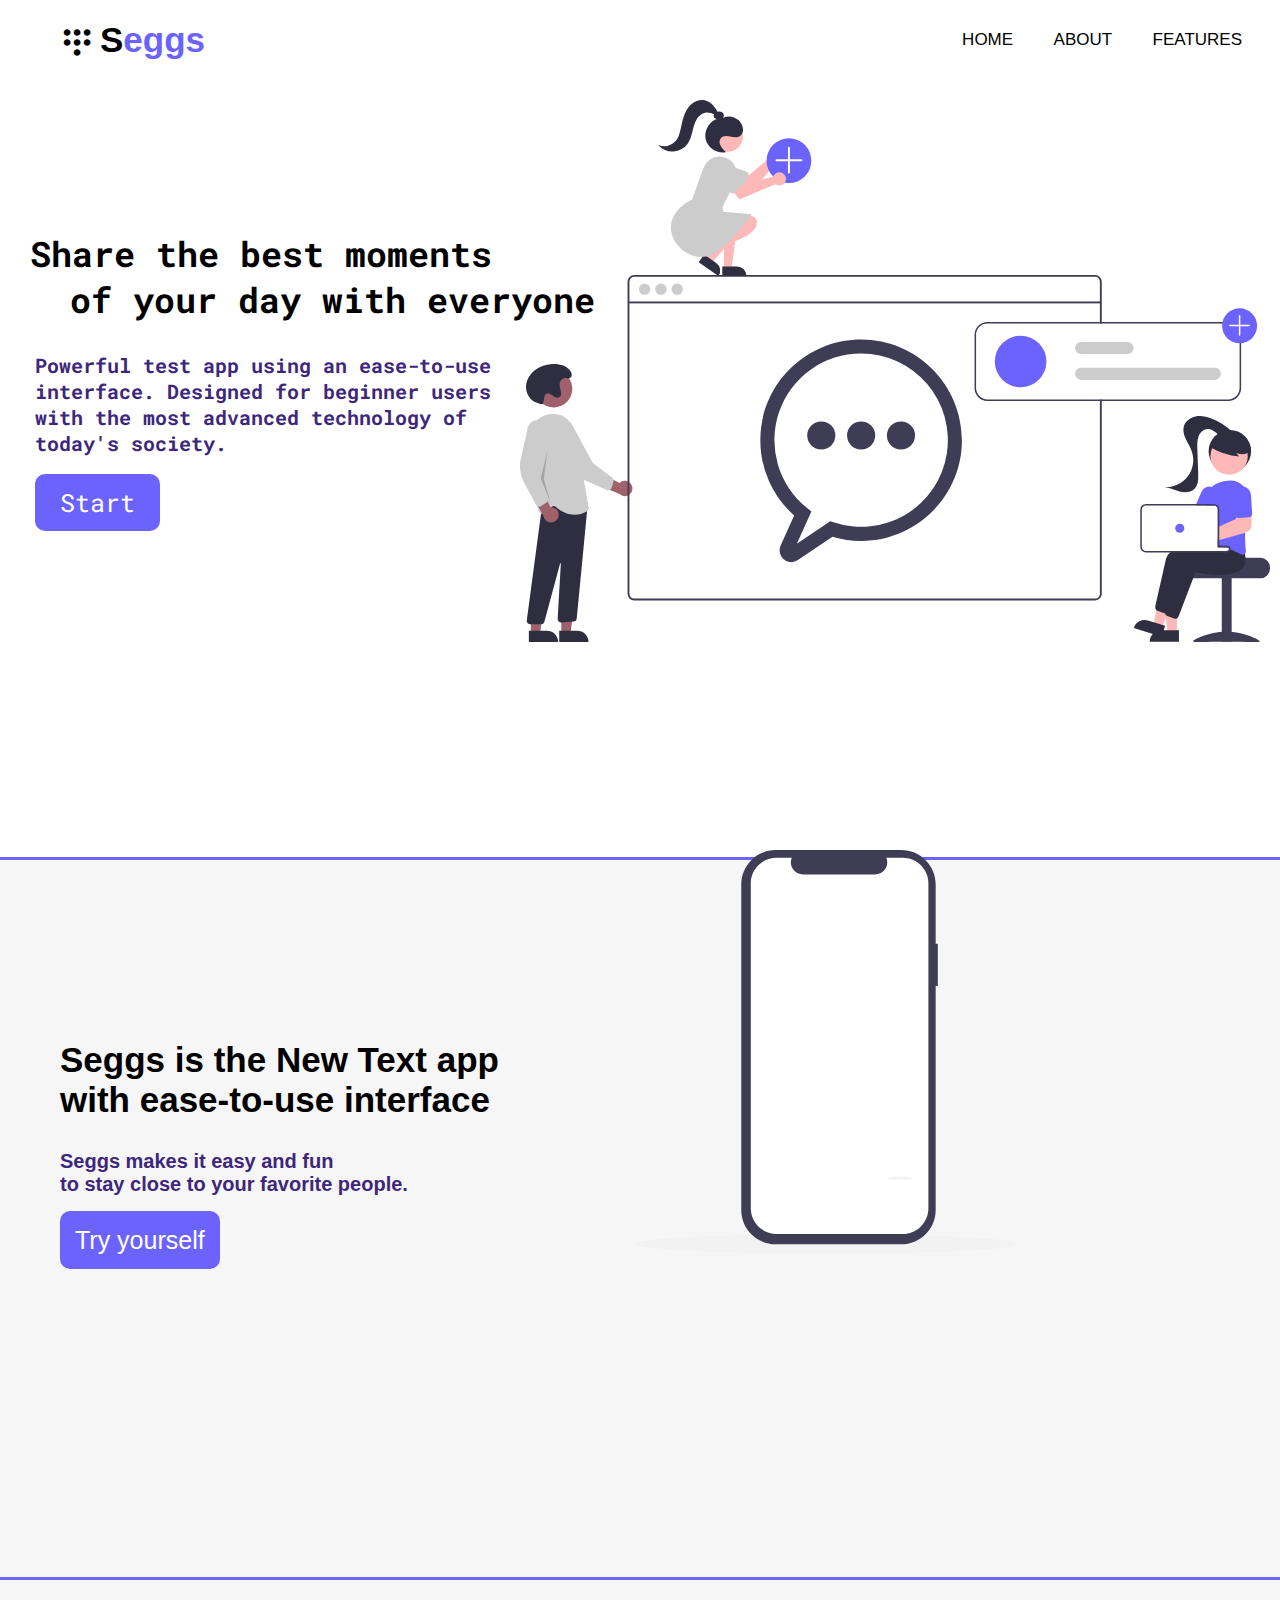
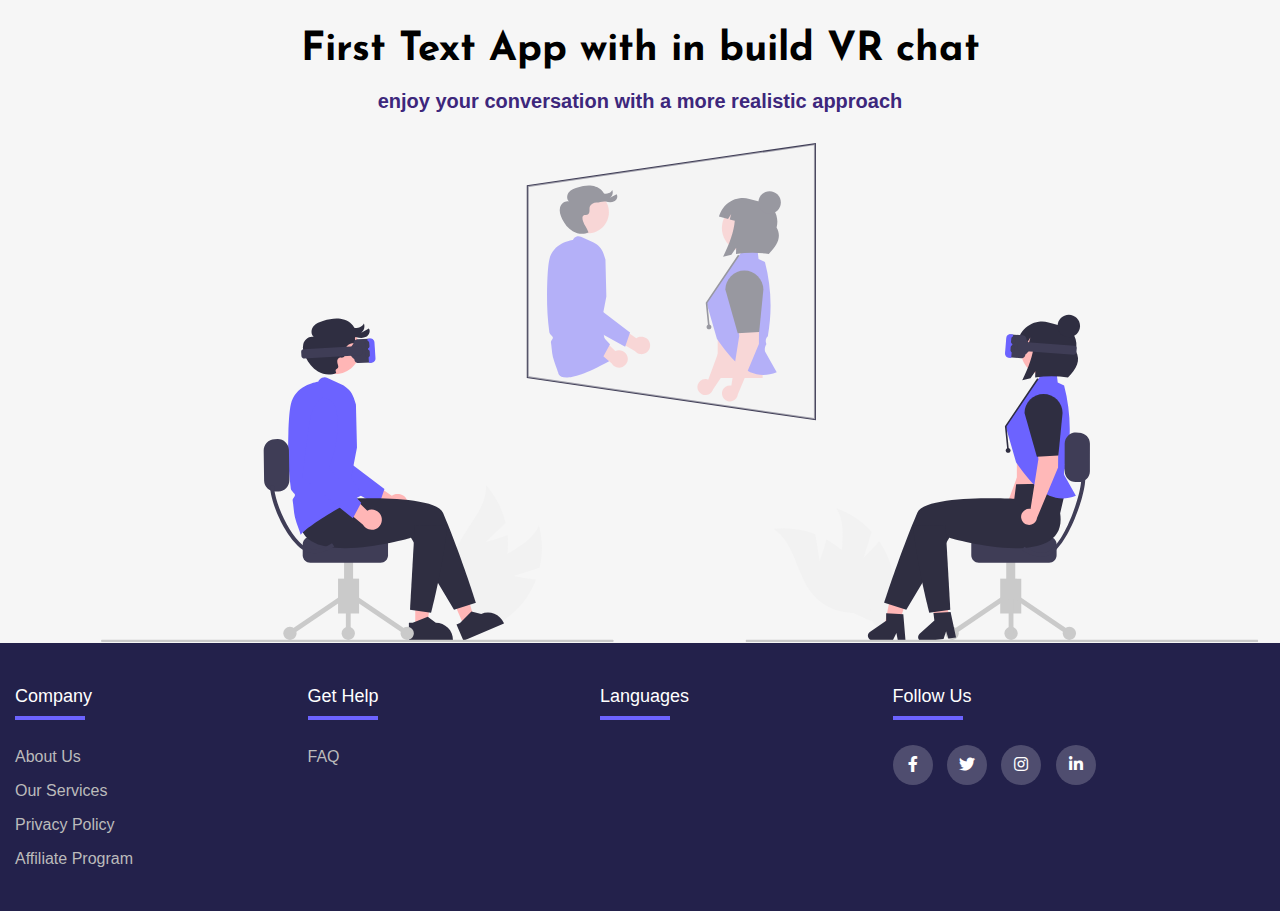
<file: index.html>
<!DOCTYPE html>
<html lang="en">
<head>
    <meta charset="UTF-8">
    <meta http-equiv="X-UA-Compatible" content="IE=edge">

    <!-- Boxicons CSS -->
    <link rel="stylesheet" type="text/css" href="https://cdnjs.cloudflare.com/ajax/libs/font-awesome/5.15.1/css/all.min.css">
    <link href='https://unpkg.com/boxicons@2.0.9/css/boxicons.min.css' rel='stylesheet'>

    <!-- Style sheets CSS -->
    <link rel="stylesheet" href="style.css">
    <link rel="stylesheet" href="responsive.css">
    
    <meta name="viewport" content="width=device-width, initial-scale=1.0">
    <title>Document</title>
</head>
<body>
    <header>
        <nav>
            <i class='bx bx-dialpad-alt'></i>
            <label>S<span>eggs</span></label>
            <ul class="menu-buttons">
                <li><a href="#">Home</a></li>
                <li><a href="#">About</a></li>
                <li><a href="#">Features</a></li>
            </ul>
        </nav>
    </header>

    <section class="HomeSection">
        <div><img src="undraw_group_chat_re_frmo.svg" alt="Home background image"></div>
        <div class="HomeSectionText">
            <h1>Share the best moments <br></h1>
        </div>
       <div class="HomeSectionPaddingText">
           <h1>of your day with everyone</h1>
       </div>
       <div class="HomeSectionTestimonial">
           <h3>Powerful test app using an ease-to-use interface. Designed for beginner users with the most advanced technology of today's society. </h3>
       </div>
       <div class="HomeSectionButton">
            <a href="#Apresentation">Start</a>
       </div>
    </section>

    <section class="AppApresentation1" id="Apresentation">
        <div class="AppApresentation1Text">
            <h1>Seggs is the New Text app <br> with ease-to-use interface</h1>
            <h3>Seggs makes it easy and fun <br> to stay close to your favorite people.</h3>
        </div>
        <div class="AppApresentation1Image">
            <div><svg width="1440" height="1024" viewBox="0 0 1440 1024" fill="none" xmlns="http://www.w3.org/2000/svg">
                <g id="Desktop - 1">
                <path id="Vector" d="M602.644 851.194C797.048 851.194 954.644 843.135 954.644 833.194C954.644 823.253 797.048 815.194 602.644 815.194C408.239 815.194 250.644 823.253 250.644 833.194C250.644 843.135 408.239 851.194 602.644 851.194Z" fill="#F2F2F2"/>
                <path id="Vector_2" d="M808.297 278.947H804.298V169.402C804.298 152.587 797.619 136.46 785.728 124.57C773.838 112.68 757.712 106 740.897 106H508.81C491.995 106 475.868 112.68 463.978 124.57C452.088 136.46 445.408 152.586 445.408 169.402V770.376C445.408 787.191 452.088 803.318 463.978 815.208C475.868 827.098 491.994 833.778 508.81 833.778H740.896C757.711 833.778 773.838 827.098 785.728 815.208C797.618 803.318 804.298 787.192 804.298 770.376V356.923H808.297L808.297 278.947Z" fill="#3F3D56"/>
                <path id="Vector_3" d="M790.9 167.35V767.44C790.9 779.998 785.911 792.041 777.031 800.921C768.151 809.801 756.108 814.79 743.55 814.79H510.35C497.792 814.79 485.749 809.801 476.869 800.921C467.989 792.041 463 779.998 463 767.44V167.35C463 154.792 467.989 142.749 476.869 133.869C485.749 124.989 497.792 120 510.35 120H538.64C537.25 123.416 536.72 127.121 537.098 130.79C537.476 134.458 538.75 137.978 540.807 141.039C542.865 144.099 545.643 146.608 548.897 148.343C552.151 150.078 555.782 150.987 559.47 150.99H692.43C696.118 150.987 699.749 150.078 703.003 148.343C706.257 146.608 709.035 144.099 711.093 141.039C713.15 137.978 714.424 134.458 714.801 130.79C715.179 127.121 714.65 123.416 713.26 120H743.55C756.108 120 768.151 124.989 777.031 133.869C785.911 142.749 790.9 154.792 790.9 167.35V167.35Z" fill="white"/>
                <g id="FirstHead">
                <path id="Vector_4" d="M715.678 428.6C714.127 429.41 712.551 430.177 710.947 430.9C709.487 431.56 708.004 432.18 706.498 432.76C705.947 432.97 705.388 433.18 704.828 433.39C700.4 434.996 695.852 436.25 691.228 437.14C688.937 437.59 686.617 437.944 684.268 438.2C682.328 438.42 680.368 438.577 678.388 438.67C676.977 438.74 675.567 438.77 674.147 438.77C668.524 438.773 662.913 438.247 657.388 437.2C655.947 436.94 654.538 436.63 653.127 436.29C646.307 434.656 639.704 432.219 633.457 429.03C632.897 428.75 632.337 428.45 631.777 428.16C630.947 427.72 630.138 427.26 629.328 426.78C629.717 426.24 630.138 425.71 630.567 425.19C635.247 419.391 641.095 414.644 647.732 411.257C654.369 407.869 661.646 405.919 669.087 405.532C676.528 405.145 683.968 406.331 690.92 409.011C697.873 411.692 704.182 415.808 709.437 421.09C711.261 422.921 712.952 424.879 714.497 426.95C714.907 427.49 715.297 428.04 715.678 428.6Z" fill="#6C63FF"/>
                <path id="Vector_5" d="M676.143 384.673C700.394 384.673 720.053 365.014 720.053 340.764C720.053 316.513 700.394 296.854 676.143 296.854C651.893 296.854 632.233 316.513 632.233 340.764C632.233 365.014 651.893 384.673 676.143 384.673Z" fill="#2F2E41"/>
                <path id="Vector_6" d="M687.822 384.735C703.659 376.078 709.48 356.221 700.822 340.384C692.165 324.546 672.308 318.726 656.471 327.383C640.633 336.041 634.813 355.898 643.47 371.735C652.128 387.572 671.985 393.393 687.822 384.735Z" fill="#A0616A"/>
                <path id="Vector_7" d="M706.486 335.503C699.018 340.65 690.154 343.39 681.084 343.353C684.32 345.597 688.003 347.112 691.88 347.795C679.821 350.382 667.358 350.452 655.27 348.001C652.583 347.57 649.991 346.679 647.606 345.368C646.418 344.705 645.383 343.799 644.568 342.709C643.753 341.619 643.176 340.369 642.876 339.042C642.073 334.453 645.648 330.284 649.364 327.475C655.053 323.239 661.612 320.32 668.568 318.93C675.523 317.541 682.7 317.714 689.58 319.438C694.073 320.6 698.573 322.562 701.491 326.169C704.409 329.777 705.274 335.339 702.493 339.054L706.486 335.503Z" fill="#2F2E41"/>
                <path id="Vector_8" d="M674.147 258.77C654.52 258.767 635.429 265.182 619.785 277.037C604.142 288.891 592.803 305.535 587.497 324.433C582.192 343.33 583.21 363.443 590.397 381.708C597.585 399.973 610.547 415.387 627.308 425.6L627.888 425.94C628.368 426.23 628.848 426.51 629.328 426.78C630.138 427.26 630.947 427.72 631.777 428.16C632.337 428.45 632.897 428.75 633.458 429.03C639.704 432.219 646.307 434.656 653.127 436.29C654.538 436.63 655.947 436.94 657.388 437.2C662.913 438.247 668.524 438.773 674.147 438.77C675.567 438.77 676.978 438.74 678.388 438.67C680.368 438.58 682.328 438.424 684.268 438.2C686.618 437.94 688.938 437.587 691.228 437.14C695.853 436.25 700.4 434.996 704.828 433.39C705.388 433.18 705.947 432.97 706.498 432.76C708.007 432.18 709.491 431.56 710.947 430.9C712.547 430.18 714.124 429.414 715.678 428.6C731.245 420.448 744.112 407.952 752.717 392.63C752.757 392.55 752.808 392.47 752.848 392.39C757.439 384.152 760.696 375.238 762.498 365.98C765.027 352.948 764.644 339.517 761.375 326.65C758.107 313.783 752.034 301.797 743.591 291.552C735.148 281.307 724.544 273.055 712.539 267.388C700.533 261.721 687.423 258.778 674.148 258.77H674.147ZM751.208 391.22C751.127 391.36 751.058 391.5 750.978 391.63C742.544 406.726 729.858 419.009 714.497 426.95C712.967 427.75 711.411 428.5 709.828 429.2C708.518 429.79 707.178 430.35 705.828 430.87C705.257 431.09 704.678 431.31 704.098 431.51C700.272 432.908 696.352 434.03 692.368 434.87C689.412 435.5 686.424 435.97 683.417 436.28C681.567 436.48 679.687 436.62 677.797 436.69C676.587 436.74 675.368 436.77 674.147 436.77C668.705 436.777 663.275 436.271 657.928 435.26C654.675 434.66 651.459 433.872 648.297 432.9C643.481 431.412 638.801 429.515 634.308 427.23C633.788 426.96 633.268 426.69 632.757 426.41C632.027 426.02 631.288 425.62 630.567 425.19C630.027 424.89 629.487 424.57 628.957 424.25C628.647 424.07 628.337 423.88 628.027 423.69C613.332 414.666 601.609 401.525 594.314 385.899C587.019 370.272 584.472 352.848 586.99 335.788C589.507 318.727 596.978 302.781 608.475 289.928C619.973 277.075 634.991 267.88 651.667 263.484C668.343 259.088 685.942 259.685 702.281 265.201C718.621 270.716 732.981 280.908 743.582 294.51C754.182 308.113 760.555 324.529 761.911 341.721C763.266 358.913 759.545 376.124 751.207 391.22H751.208Z" fill="#3F3D56"/>
                <path id="Vector_9" d="M653.907 297.46C653.435 292.492 647.348 289.433 642.589 290.934C637.83 292.435 634.705 297.227 633.76 302.127C633.306 304.191 633.263 306.324 633.635 308.404C634.006 310.484 634.785 312.471 635.926 314.249C638.331 317.712 642.752 319.872 646.876 318.993C651.583 317.99 654.844 313.394 655.777 308.672C656.71 303.951 655.784 299.083 654.858 294.36L653.907 297.46Z" fill="#2F2E41"/>
                <path id="Vector_10" d="M720.889 304.557C720.417 299.589 714.331 296.53 709.571 298.031C704.812 299.532 701.687 304.324 700.743 309.224C700.288 311.288 700.246 313.421 700.617 315.501C700.989 317.581 701.767 319.568 702.908 321.346C705.314 324.809 709.735 326.969 713.858 326.09C718.565 325.087 721.826 320.491 722.759 315.769C723.692 311.048 722.766 306.18 721.841 301.457L720.889 304.557Z" fill="#2F2E41"/>
                </g>
                <g id="ChatBox1">
                <path id="Vector_11" d="M518.584 384.739C517.961 384.738 517.345 384.608 516.776 384.356C516.207 384.103 515.696 383.735 515.277 383.275L465.655 329.141C465.092 328.528 464.408 328.039 463.646 327.704C462.884 327.368 462.061 327.195 461.229 327.194H199.009C195.03 327.189 191.215 325.607 188.401 322.793C185.587 319.979 184.004 316.164 184 312.185V217.622C184.004 213.643 185.587 209.828 188.401 207.014C191.215 204.2 195.03 202.617 199.009 202.613H538.734C542.714 202.617 546.529 204.2 549.343 207.014C552.157 209.828 553.739 213.643 553.744 217.622V312.185C553.739 316.164 552.157 319.979 549.343 322.793C546.529 325.607 542.714 327.189 538.734 327.194H529.103C527.511 327.196 525.985 327.829 524.859 328.955C523.733 330.081 523.1 331.607 523.099 333.199V380.232C523.102 381.14 522.83 382.028 522.317 382.777C521.805 383.527 521.076 384.102 520.228 384.428C519.704 384.633 519.147 384.738 518.584 384.739V384.739Z" fill="white"/>
                <path id="Vector_12" d="M422.72 274.097H214.332C213.411 274.098 212.5 273.918 211.649 273.566C210.798 273.215 210.025 272.699 209.374 272.048C208.722 271.398 208.206 270.625 207.853 269.775C207.5 268.924 207.319 268.013 207.319 267.092C207.319 266.172 207.5 265.26 207.853 264.41C208.206 263.559 208.722 262.787 209.374 262.136C210.025 261.486 210.798 260.97 211.649 260.618C212.5 260.267 213.411 260.087 214.332 260.088H422.72C424.578 260.088 426.36 260.826 427.673 262.139C428.987 263.453 429.725 265.235 429.725 267.092C429.725 268.95 428.987 270.732 427.673 272.045C426.36 273.359 424.578 274.097 422.72 274.097Z" fill="#E6E6E6"/>
                <path id="Vector_13" d="M523.412 303.867H214.332C213.411 303.868 212.5 303.687 211.649 303.336C210.798 302.984 210.025 302.469 209.374 301.818C208.722 301.167 208.206 300.395 207.853 299.544C207.5 298.694 207.319 297.783 207.319 296.862C207.319 295.941 207.5 295.03 207.853 294.18C208.206 293.329 208.722 292.557 209.374 291.906C210.025 291.255 210.798 290.74 211.649 290.388C212.5 290.037 213.411 289.856 214.332 289.857H523.412C525.268 289.86 527.048 290.599 528.36 291.912C529.671 293.225 530.408 295.006 530.408 296.862C530.408 298.718 529.671 300.499 528.36 301.812C527.048 303.125 525.268 303.864 523.412 303.867V303.867Z" fill="#E6E6E6"/>
                <path id="Vector_14" d="M518.584 384.739C517.961 384.738 517.345 384.608 516.776 384.356C516.207 384.103 515.696 383.735 515.277 383.275L465.655 329.141C465.092 328.528 464.408 328.039 463.646 327.704C462.884 327.368 462.061 327.195 461.229 327.194H199.009C195.03 327.189 191.215 325.607 188.401 322.793C185.587 319.979 184.004 316.164 184 312.185V217.622C184.004 213.643 185.587 209.828 188.401 207.014C191.215 204.2 195.03 202.617 199.009 202.613H538.734C542.714 202.617 546.529 204.2 549.343 207.014C552.157 209.828 553.739 213.643 553.744 217.622V312.185C553.739 316.164 552.157 319.979 549.343 322.793C546.529 325.607 542.714 327.189 538.734 327.194H529.103C527.511 327.196 525.985 327.829 524.859 328.955C523.733 330.081 523.1 331.607 523.099 333.199V380.232C523.102 381.14 522.83 382.028 522.317 382.777C521.805 383.527 521.076 384.102 520.228 384.428C519.704 384.633 519.147 384.738 518.584 384.739V384.739ZM199.009 204.613C195.56 204.617 192.253 205.989 189.815 208.428C187.376 210.866 186.004 214.173 186 217.622V312.185C186.004 315.634 187.376 318.94 189.815 321.379C192.254 323.818 195.56 325.19 199.009 325.194H461.229C462.338 325.195 463.436 325.426 464.451 325.873C465.467 326.32 466.379 326.973 467.129 327.79L516.751 381.923C517.092 382.295 517.537 382.555 518.028 382.669C518.519 382.783 519.033 382.747 519.503 382.564C519.973 382.381 520.377 382.061 520.661 381.645C520.946 381.229 521.098 380.736 521.099 380.232V333.199C521.101 331.077 521.945 329.042 523.446 327.541C524.946 326.04 526.981 325.196 529.103 325.194H538.734C542.184 325.19 545.49 323.818 547.929 321.379C550.368 318.94 551.74 315.634 551.744 312.185V217.622C551.74 214.173 550.368 210.866 547.929 208.428C545.49 205.989 542.184 204.617 538.734 204.613H199.009Z" fill="#3F3D56"/>
                <path id="Vector_15" d="M220.816 244.327C228.07 244.327 233.95 238.447 233.95 231.193C233.95 223.94 228.07 218.06 220.816 218.06C213.562 218.06 207.682 223.94 207.682 231.193C207.682 238.447 213.562 244.327 220.816 244.327Z" fill="#6C63FF"/>
                </g>
                <g id="ChatBox2">
                <path id="Vector_16" d="M739.067 705.428C738.219 705.102 737.49 704.527 736.978 703.777C736.465 703.028 736.193 702.14 736.196 701.232V654.199C736.195 652.607 735.561 651.081 734.436 649.955C733.31 648.829 731.784 648.196 730.192 648.194H720.56C716.581 648.189 712.766 646.607 709.952 643.793C707.138 640.979 705.556 637.164 705.551 633.185V538.622C705.556 534.643 707.138 530.828 709.952 528.014C712.766 525.2 716.581 523.617 720.56 523.613H1060.29C1064.26 523.617 1068.08 525.2 1070.89 528.014C1073.71 530.828 1075.29 534.643 1075.29 538.622V633.185C1075.29 637.164 1073.71 640.979 1070.89 643.793C1068.08 646.607 1064.26 648.189 1060.29 648.194H798.066C797.234 648.195 796.411 648.368 795.649 648.704C794.887 649.039 794.203 649.528 793.64 650.141L744.018 704.275C743.599 704.735 743.088 705.103 742.519 705.356C741.95 705.608 741.334 705.738 740.711 705.739C740.148 705.738 739.591 705.633 739.067 705.428V705.428Z" fill="white"/>
                <path id="Vector_17" d="M747.816 564.327C755.07 564.327 760.95 558.447 760.95 551.193C760.95 543.94 755.07 538.06 747.816 538.06C740.562 538.06 734.682 543.94 734.682 551.193C734.682 558.447 740.562 564.327 747.816 564.327Z" fill="#6C63FF"/>
                <path id="Vector_18" d="M949.72 594.097H741.332C740.411 594.098 739.5 593.918 738.649 593.566C737.798 593.215 737.025 592.699 736.373 592.048C735.722 591.398 735.205 590.625 734.853 589.775C734.5 588.924 734.319 588.013 734.319 587.092C734.319 586.172 734.5 585.26 734.853 584.41C735.205 583.559 735.722 582.787 736.373 582.136C737.025 581.486 737.798 580.97 738.649 580.618C739.5 580.267 740.411 580.087 741.332 580.088H949.72C951.576 580.09 953.356 580.829 954.668 582.142C955.98 583.456 956.716 585.236 956.716 587.092C956.716 588.949 955.98 590.729 954.668 592.042C953.356 593.356 951.576 594.095 949.72 594.097V594.097Z" fill="#E6E6E6"/>
                <path id="Vector_19" d="M739.067 705.428C738.219 705.102 737.49 704.527 736.978 703.777C736.465 703.028 736.193 702.14 736.196 701.232V654.199C736.195 652.607 735.561 651.081 734.436 649.955C733.31 648.829 731.784 648.196 730.192 648.194H720.56C716.581 648.189 712.766 646.607 709.952 643.793C707.138 640.979 705.556 637.164 705.551 633.185V538.622C705.556 534.643 707.138 530.828 709.952 528.014C712.766 525.2 716.581 523.617 720.56 523.613H1060.29C1064.26 523.617 1068.08 525.2 1070.89 528.014C1073.71 530.828 1075.29 534.643 1075.29 538.622V633.185C1075.29 637.164 1073.71 640.979 1070.89 643.793C1068.08 646.607 1064.26 648.189 1060.29 648.194H798.066C797.234 648.195 796.411 648.368 795.649 648.704C794.887 649.039 794.203 649.528 793.64 650.141L744.018 704.275C743.599 704.735 743.088 705.103 742.519 705.356C741.95 705.608 741.334 705.738 740.711 705.739C740.148 705.738 739.591 705.633 739.067 705.428V705.428ZM720.56 525.613C717.111 525.617 713.805 526.989 711.366 529.428C708.927 531.866 707.555 535.173 707.551 538.622V633.185C707.555 636.634 708.927 639.94 711.366 642.379C713.805 644.818 717.111 646.19 720.56 646.194H730.192C732.314 646.196 734.349 647.041 735.849 648.541C737.35 650.042 738.194 652.077 738.196 654.199V701.232C738.197 701.736 738.349 702.229 738.633 702.645C738.918 703.061 739.322 703.381 739.792 703.564C740.262 703.747 740.776 703.783 741.267 703.669C741.758 703.555 742.203 703.295 742.544 702.923L792.166 648.79C792.916 647.973 793.828 647.32 794.844 646.873C795.859 646.426 796.957 646.195 798.066 646.194H1060.29C1063.73 646.19 1067.04 644.818 1069.48 642.379C1071.92 639.94 1073.29 636.634 1073.29 633.185V538.622C1073.29 535.173 1071.92 531.866 1069.48 529.428C1067.04 526.989 1063.73 525.617 1060.29 525.613H720.56Z" fill="#3F3D56"/>
                <path id="Vector_20" d="M1050.41 623.867H741.332C740.411 623.868 739.5 623.687 738.649 623.336C737.798 622.984 737.025 622.469 736.373 621.818C735.722 621.167 735.205 620.395 734.853 619.545C734.5 618.694 734.319 617.783 734.319 616.862C734.319 615.941 734.5 615.03 734.853 614.18C735.205 613.329 735.722 612.557 736.373 611.906C737.025 611.255 737.798 610.74 738.649 610.388C739.5 610.037 740.411 609.856 741.332 609.857H1050.41C1052.27 609.857 1054.05 610.595 1055.36 611.909C1056.68 613.223 1057.42 615.004 1057.42 616.862C1057.42 618.72 1056.68 620.501 1055.36 621.815C1054.05 623.129 1052.27 623.867 1050.41 623.867Z" fill="#E6E6E6"/>
                </g>
                <g id="SecondHead">
                <path id="Vector_21" d="M633.178 734.71C619.246 743.631 603.105 748.496 586.564 748.759C570.023 749.022 553.736 744.674 539.527 736.2C542.027 731.548 545.194 727.286 548.928 723.55C554.689 717.762 561.7 713.371 569.423 710.715C577.146 708.059 585.375 707.209 593.478 708.229C601.581 709.25 609.342 712.114 616.165 716.603C622.988 721.091 628.692 727.084 632.837 734.12C632.947 734.31 633.067 734.51 633.178 734.71Z" fill="#6C63FF"/>
                <path id="Vector_22" d="M582.443 686.89C606.854 686.89 626.644 667.1 626.644 642.688C626.644 618.277 606.854 598.487 582.443 598.487C558.031 598.487 538.241 618.277 538.241 642.688C538.241 667.1 558.031 686.89 582.443 686.89Z" fill="#2F2E41"/>
                <path id="Vector_23" d="M615.333 673.866C624.048 657.923 618.188 637.934 602.246 629.219C586.303 620.504 566.314 626.363 557.599 642.306C548.884 658.248 554.744 678.237 570.686 686.952C586.629 695.667 606.618 689.808 615.333 673.866Z" fill="#FFB8B8"/>
                <path id="Vector_24" d="M519.644 394.381C533.177 394.381 544.147 393.163 544.147 391.661C544.147 390.159 533.177 388.941 519.644 388.941C506.11 388.941 495.14 390.159 495.14 391.661C495.14 393.163 506.11 394.381 519.644 394.381Z" fill="#F2F2F2"/>
                <path id="Vector_25" d="M551.898 637.393C559.416 642.574 568.338 645.332 577.469 645.296C574.212 647.554 570.504 649.079 566.601 649.767C578.74 652.371 591.287 652.441 603.454 649.974C606.159 649.54 608.769 648.644 611.169 647.324C612.365 646.656 613.408 645.744 614.228 644.646C615.048 643.549 615.629 642.292 615.931 640.955C616.74 636.336 613.141 632.14 609.4 629.311C603.673 625.047 597.07 622.109 590.069 620.71C583.067 619.311 575.842 619.486 568.916 621.222C564.394 622.391 559.864 624.366 556.926 627.997C553.989 631.629 553.119 637.228 555.917 640.968L551.898 637.393Z" fill="#2F2E41"/>
                <path id="Vector_26" d="M585.147 749.77C563.5 749.764 542.581 741.952 526.227 727.769C509.873 713.586 499.181 693.982 496.112 672.553C493.043 651.124 497.804 629.307 509.52 611.104C521.236 592.901 539.122 579.532 559.898 573.45C580.673 567.368 602.945 568.981 622.628 577.992C642.311 587.003 658.085 602.809 667.057 622.51C676.028 642.211 677.596 664.486 671.473 685.249C665.349 706.013 651.945 723.872 633.718 735.552C619.224 744.846 602.365 749.781 585.147 749.77V749.77ZM585.147 571.77C567.74 571.769 550.724 576.929 536.25 586.599C521.775 596.269 510.494 610.014 503.832 626.096C497.169 642.177 495.426 659.873 498.822 676.946C502.217 694.019 510.599 709.701 522.908 722.01C535.217 734.319 550.899 742.701 567.972 746.096C585.044 749.492 602.741 747.748 618.822 741.086C634.904 734.424 648.649 723.142 658.319 708.668C667.989 694.194 673.149 677.177 673.147 659.77C673.121 636.439 663.841 614.072 647.344 597.574C630.846 581.077 608.478 571.797 585.147 571.77V571.77Z" fill="#3F3D56"/>
                </g>
                <path id="Vector_27" d="M738.644 714.38C752.177 714.38 763.147 713.163 763.147 711.661C763.147 710.159 752.177 708.941 738.644 708.941C725.11 708.941 714.14 710.159 714.14 711.661C714.14 713.163 725.11 714.38 738.644 714.38Z" fill="#F2F2F2"/>
                </g>
                </svg>                           
                </div>
        </div>
        <div class="Apresentation1Button">
            <a href="#Apresentation">Try yourself</a>
        </div>
    </section>

    <section class="AppFeatures">
        <div class="AppFeaturesText">
            <h1>First Text App with in build VR chat</h1>
            <h3>enjoy your conversation with a more realistic approach</h3>
        </div>

        <div class="AppFeaturesImage">
            <div>
                <svg width="1158" height="500" viewBox="0 0 1158 500" fill="none" xmlns="http://www.w3.org/2000/svg">
                    <g id="undraw_vr_chat_re_s80u 1" clip-path="url(#clip0_0_1)">
                    <path id="Vector" d="M412.676 432.946L438.606 424.721C441.837 410.804 441.623 396.31 437.981 382.495C427.564 405.658 397.002 411.333 379.588 429.82C374.201 435.628 370.19 442.573 367.852 450.142C365.514 457.71 364.909 465.708 366.083 473.542L360.627 492.048C373.369 490.959 385.722 487.121 396.837 480.799C407.953 474.476 417.565 465.819 425.012 455.423C429.132 449.55 432.496 443.182 435.025 436.468C423.967 435.361 412.676 432.946 412.676 432.946Z" fill="#F2F2F2"/>
                    <path id="Vector_2" d="M384.969 398.726L404.509 379.8C401.195 365.903 394.538 353.025 385.118 342.285C386.124 367.662 361.3 386.372 353.959 410.685C351.728 418.285 351.235 426.291 352.518 434.108C353.801 441.924 356.827 449.352 361.371 455.841L364.741 474.837C375.66 468.181 385.005 459.236 392.134 448.62C399.263 438.004 404.005 425.968 406.035 413.343C407.103 406.248 407.274 399.048 406.543 391.911C396.152 395.852 384.969 398.726 384.969 398.726Z" fill="#F2F2F2"/>
                    <path id="Vector_3" d="M762.612 414.71L770.597 388.705C760.99 378.131 748.947 370.063 735.513 365.2C748.638 386.943 735.92 415.307 741.22 440.145C742.932 447.88 746.363 455.129 751.258 461.357C756.153 467.585 762.386 472.632 769.497 476.123L781.614 491.137C787.966 480.038 791.837 467.695 792.96 454.957C794.082 442.218 792.43 429.388 788.116 417.35C785.629 410.621 782.305 404.231 778.222 398.332C771.021 406.798 762.612 414.71 762.612 414.71Z" fill="#F2F2F2"/>
                    <path id="Vector_4" d="M718.707 418.032L714.256 391.196C700.942 386.017 686.564 384.166 672.372 385.804C693.816 399.412 695.083 430.471 710.904 450.339C715.885 456.498 722.189 461.456 729.348 464.848C736.507 468.239 744.337 469.976 752.258 469.93L769.799 477.963C770.535 465.197 768.495 452.423 763.818 440.521C759.142 428.619 751.941 417.872 742.712 409.021C737.485 404.107 731.66 399.871 725.374 396.412C722.705 407.2 718.707 418.032 718.707 418.032Z" fill="#F2F2F2"/>
                    <path id="Vector_5" d="M305.732 356.532C305.086 355.211 304.159 354.048 303.016 353.124C301.872 352.2 300.54 351.538 299.113 351.185C297.686 350.831 296.199 350.795 294.757 351.079C293.314 351.363 291.951 351.959 290.764 352.826L261.389 332.478L260.965 351.042L288.925 367.52C290.514 369.417 292.744 370.666 295.193 371.029C297.641 371.393 300.137 370.845 302.209 369.491C304.281 368.136 305.783 366.069 306.433 363.681C307.082 361.292 306.833 358.749 305.732 356.532L305.732 356.532Z" fill="#FFB6B6"/>
                    <path id="Vector_6" d="M277.78 362.625L221.271 331.165L221.256 330.89C221.226 330.364 218.287 278.116 219.441 266.965C220.07 260.221 222.987 253.896 227.707 249.038L227.83 248.925L227.997 248.909C231.408 248.599 234.822 249.461 237.677 251.352C240.532 253.244 242.657 256.051 243.702 259.313C248.664 275.085 249.892 291.794 247.29 308.122L245.799 317.408L283.436 346.013L277.78 362.625Z" fill="#6C63FF"/>
                    <path id="Vector_7" d="M363.145 483.213L374.015 478.544L361.18 434.396L345.137 441.287L363.145 483.213Z" fill="#FFB6B6"/>
                    <path id="Vector_8" d="M355.482 481.5L359.016 479.982L370.404 468.445L380.208 470.879L380.209 470.879C384.389 469.084 389.11 469.023 393.334 470.709C397.558 472.395 400.94 475.69 402.735 479.869L402.955 480.381L362.47 497.77L355.482 481.5Z" fill="#2F2E41"/>
                    <path id="Vector_9" d="M314.246 484.351L326.076 484.35L331.704 438.72H314.244L314.246 484.351Z" fill="#FFB6B6"/>
                    <path id="Vector_10" d="M307.88 479.753L311.726 479.752L326.743 473.646L334.791 479.752H334.792C339.341 479.752 343.703 481.559 346.919 484.775C350.135 487.991 351.942 492.353 351.942 496.901V497.459L307.881 497.46L307.88 479.753Z" fill="#2F2E41"/>
                    <path id="Vector_11" d="M258.09 435.636H237.043V470.515H258.09V435.636Z" fill="#CACACA"/>
                    <path id="Vector_12" d="M257.036 454.092L254.334 458.073L304.848 492.35L307.549 488.369L257.036 454.092Z" fill="#CACACA"/>
                    <path id="Vector_13" d="M238.098 454.092L187.585 488.369L190.286 492.35L240.799 458.073L238.098 454.092Z" fill="#CACACA"/>
                    <path id="Vector_14" d="M306.198 496.974C309.851 496.974 312.813 494.012 312.813 490.359C312.813 486.706 309.851 483.744 306.198 483.744C302.545 483.744 299.583 486.706 299.583 490.359C299.583 494.012 302.545 496.974 306.198 496.974Z" fill="#CACACA"/>
                    <path id="Vector_15" d="M247.266 496.974C250.919 496.974 253.881 494.012 253.881 490.359C253.881 486.706 250.919 483.744 247.266 483.744C243.613 483.744 240.651 486.706 240.651 490.359C240.651 494.012 243.613 496.974 247.266 496.974Z" fill="#CACACA"/>
                    <path id="Vector_16" d="M188.935 496.974C192.589 496.974 195.55 494.012 195.55 490.359C195.55 486.706 192.589 483.744 188.935 483.744C185.282 483.744 182.321 486.706 182.321 490.359C182.321 494.012 185.282 496.974 188.935 496.974Z" fill="#CACACA"/>
                    <path id="Vector_17" d="M249.671 456.082H244.861V490.359H249.671V456.082Z" fill="#CACACA"/>
                    <path id="Vector_18" d="M252.077 404.968H243.057V451.272H252.077V404.968Z" fill="#CACACA"/>
                    <path id="Vector_19" d="M201.709 412.184V401.36C201.711 399.367 202.504 397.456 203.913 396.047C205.322 394.638 207.233 393.845 209.226 393.843H279.516C281.509 393.845 283.419 394.638 284.829 396.047C286.238 397.456 287.03 399.367 287.033 401.36V412.184C287.03 414.177 286.238 416.088 284.829 417.497C283.419 418.906 281.509 419.699 279.516 419.701H209.226C207.233 419.699 205.322 418.906 203.913 417.497C202.504 416.088 201.711 414.177 201.709 412.184Z" fill="#3F3D56"/>
                    <path id="Vector_20" d="M511.478 499.034H1.18446C0.869872 499.032 0.568788 498.906 0.346981 498.683C0.125174 498.459 0.000671387 498.158 0.000671387 497.843C0.000671387 497.529 0.125174 497.227 0.346981 497.004C0.568788 496.78 0.869872 496.654 1.18446 496.652H511.478C511.793 496.654 512.095 496.78 512.317 497.003C512.54 497.226 512.664 497.528 512.664 497.843C512.664 498.158 512.54 498.46 512.317 498.683C512.095 498.906 511.793 499.032 511.478 499.034V499.034Z" fill="#CACACA"/>
                    <path id="Vector_21" d="M192.154 340.285L243.154 341.285L245.005 355.812C245.005 355.812 334.154 351.285 342.005 369.812C359.683 411.53 375.005 459.812 375.005 459.812L353.005 466.812L310.005 394.812C310.005 394.812 190.154 430.285 199.154 370.285L192.154 340.285Z" fill="#2F2E41"/>
                    <path id="Vector_22" d="M346.429 382.69C341.196 427.697 330.005 469.812 330.005 469.812L309.005 466.812L313.788 381.939" fill="#2F2E41"/>
                    <path id="Vector_23" d="M234.417 231.025C247.952 231.025 258.924 220.053 258.924 206.518C258.924 192.983 247.952 182.011 234.417 182.011C220.882 182.011 209.91 192.983 209.91 206.518C209.91 220.053 220.882 231.025 234.417 231.025Z" fill="#FFB6B6"/>
                    <path id="Vector_24" d="M235.228 229.961C229.498 232.711 222.445 231.779 216.975 228.545C211.504 225.31 207.479 220.035 204.665 214.337C202.605 210.163 201.108 205.384 202.301 200.885C203.494 196.386 208.254 192.617 212.714 193.949C209.659 191.489 210.015 186.416 212.484 183.367C214.952 180.319 218.847 178.853 222.611 177.749C228.074 176.145 233.813 175.014 239.447 175.834C245.08 176.654 250.626 179.704 253.277 184.742C255.117 185.216 257.062 185.066 258.808 184.316C260.554 183.567 262.002 182.259 262.925 180.598C263.539 182.195 263.61 183.949 263.127 185.59C262.643 187.231 261.632 188.666 260.251 189.675L267.88 185.536C269.825 188.232 268.058 192.343 265.105 193.87C262.153 195.398 258.583 194.99 255.361 194.174C252.138 193.358 255.94 200.164 252.617 200.229C249.293 200.295 245.698 202.034 244.746 205.22C244.248 206.888 244.538 208.679 244.391 210.414C244.244 212.149 243.413 214.074 241.731 214.526C240.669 214.812 239.507 214.433 238.453 214.75C237.818 215.003 237.269 215.435 236.876 215.994C236.482 216.554 236.26 217.216 236.236 217.899C236.213 219.267 236.462 220.625 236.968 221.895C238.631 227.022 233.294 224.148 234.957 229.275" fill="#2F2E41"/>
                    <path id="Vector_25" d="M199.954 391.902L199.94 391.9L199.746 391.867L199.69 391.679C198.985 389.309 198.089 386.883 197.222 384.537C195.945 381.288 194.866 377.964 193.993 374.584C193.305 371.353 192.829 368.08 192.566 364.787C192.324 362.396 192.074 359.924 191.649 357.49C191.46 356.409 192.175 355.386 192.868 354.396C193.509 353.479 194.116 352.612 193.988 351.792C193.858 350.953 192.928 350.032 192.029 349.142C191.043 348.166 190.024 347.156 189.88 346.094C187.915 331.597 187.001 316.978 187.144 302.35C187.347 282.111 188.262 268.315 189.862 261.346C194.167 242.608 214.054 239.189 217.166 238.766C217.498 237.883 218.008 237.078 218.664 236.4C219.32 235.723 220.109 235.188 220.981 234.828C221.853 234.468 222.789 234.292 223.733 234.31C224.676 234.328 225.605 234.54 226.463 234.933L240.592 241.401C243.459 242.718 246.023 244.61 248.127 246.96C250.231 249.309 251.83 252.067 252.823 255.061L254.922 261.46L255.973 304.417L250.147 334.667L261.531 351.743C200.856 385.055 200.149 391.902 199.954 391.902Z" fill="#6C63FF"/>
                    <path id="Vector_26" d="M905.117 359.634C905.589 359.73 906.052 359.868 906.499 360.046L923.96 312.674L925.591 264.047C925.694 260.988 926.953 258.082 929.114 255.914C931.275 253.747 934.177 252.48 937.236 252.368C940.295 252.257 943.282 253.309 945.595 255.314C947.908 257.318 949.375 260.125 949.7 263.168C950.754 273.03 950.263 282.997 948.245 292.708L941.583 324.766L911.17 369.983C910.691 371.452 909.797 372.75 908.597 373.723C907.397 374.696 905.941 375.301 904.405 375.465C902.869 375.63 901.318 375.347 899.939 374.651C898.559 373.955 897.411 372.875 896.631 371.542C895.851 370.208 895.473 368.678 895.542 367.134C895.612 365.591 896.126 364.101 897.022 362.843C897.919 361.585 899.16 360.612 900.596 360.043C902.032 359.474 903.602 359.331 905.117 359.633L905.117 359.634Z" fill="#FFB8B8"/>
                    <path id="Vector_27" d="M944.19 313.095L922.93 309.951L919.318 264.775C920.303 259.828 923.212 255.475 927.406 252.674C929.482 251.287 931.812 250.322 934.261 249.835C936.711 249.348 939.232 249.349 941.681 249.836C944.13 250.324 946.46 251.289 948.536 252.676C950.612 254.064 952.395 255.847 953.782 257.924C955.169 260 956.134 262.33 956.621 264.779C957.107 267.228 957.107 269.75 956.62 272.199L944.19 313.095Z" fill="#2F2E41"/>
                    <path id="Vector_28" d="M915.861 358.554H960.764V313.65H915.861V358.554Z" fill="#FFB8B8"/>
                    <path id="Vector_29" d="M809.373 445.894L792.224 440.124L782.674 486.804L794.294 490.713L809.373 445.894Z" fill="#FFB6B6"/>
                    <path id="Vector_30" d="M839.786 437.013L822.178 441.177L838.737 485.853L850.668 483.031L839.786 437.013Z" fill="#FFB6B6"/>
                    <path id="Vector_31" d="M920.264 435.636H899.217V470.515H920.264V435.636Z" fill="#CACACA"/>
                    <path id="Vector_32" d="M900.272 454.092L849.758 488.369L852.46 492.35L902.973 458.073L900.272 454.092Z" fill="#CACACA"/>
                    <path id="Vector_33" d="M919.209 454.092L916.508 458.073L967.021 492.35L969.723 488.369L919.209 454.092Z" fill="#CACACA"/>
                    <path id="Vector_34" d="M851.109 496.974C854.762 496.974 857.724 494.012 857.724 490.359C857.724 486.706 854.762 483.744 851.109 483.744C847.456 483.744 844.494 486.706 844.494 490.359C844.494 494.012 847.456 496.974 851.109 496.974Z" fill="#CACACA"/>
                    <path id="Vector_35" d="M910.041 496.974C913.694 496.974 916.656 494.012 916.656 490.359C916.656 486.706 913.694 483.744 910.041 483.744C906.388 483.744 903.426 486.706 903.426 490.359C903.426 494.012 906.388 496.974 910.041 496.974Z" fill="#CACACA"/>
                    <path id="Vector_36" d="M968.372 496.974C972.025 496.974 974.987 494.012 974.987 490.359C974.987 486.706 972.025 483.744 968.372 483.744C964.719 483.744 961.757 486.706 961.757 490.359C961.757 494.012 964.719 496.974 968.372 496.974Z" fill="#CACACA"/>
                    <path id="Vector_37" d="M912.447 456.082H907.636V490.359H912.447V456.082Z" fill="#CACACA"/>
                    <path id="Vector_38" d="M914.251 404.968H905.23V451.272H914.251V404.968Z" fill="#CACACA"/>
                    <path id="Vector_39" d="M948.082 419.701H877.791C875.798 419.699 873.888 418.906 872.479 417.497C871.069 416.087 870.277 414.177 870.274 412.184V401.36C870.277 399.367 871.069 397.456 872.479 396.047C873.888 394.638 875.798 393.845 877.791 393.843H948.082C950.075 393.845 951.985 394.638 953.394 396.047C954.804 397.456 955.596 399.367 955.598 401.36V412.184C955.596 414.177 954.804 416.087 953.394 417.497C951.985 418.906 950.075 419.699 948.082 419.701V419.701Z" fill="#3F3D56"/>
                    <path id="Vector_40" d="M959.154 370.285C968.154 430.285 848.303 394.812 848.303 394.812L805.303 466.812L783.303 459.812C783.303 459.812 798.624 411.53 816.303 369.812C824.154 351.285 913.303 355.812 913.303 355.812L915.154 341.285L966.154 340.285L959.154 370.285Z" fill="#2F2E41"/>
                    <path id="Vector_41" d="M844.52 381.939L849.303 466.812L828.303 469.812C828.303 469.812 817.111 427.697 811.879 382.69" fill="#2F2E41"/>
                    <path id="Vector_42" d="M933.502 240.683L942.54 229.065L955.432 228.506L956.719 239.432L963.107 242.378C969.486 266.612 970.471 291.949 965.993 316.605C965.137 317.411 964.512 318.431 964.181 319.559C963.851 320.688 963.827 321.884 964.113 323.025L964.527 324.676L964.489 324.736C963.13 326.881 962.669 329.475 963.205 331.957L974.884 352.709C950.083 362.817 931.902 343.967 915.059 319.263L904.635 283.18L933.502 240.683Z" fill="#6C63FF"/>
                    <path id="Vector_43" d="M906.33 307.484L903.896 283.141L936.211 235.304L937.54 236.201L905.549 283.558L907.926 307.325L906.33 307.484Z" fill="#2F2E41"/>
                    <path id="Vector_44" d="M907.128 309.81C908.457 309.81 909.534 308.733 909.534 307.405C909.534 306.076 908.457 304.999 907.128 304.999C905.799 304.999 904.722 306.076 904.722 307.405C904.722 308.733 905.799 309.81 907.128 309.81Z" fill="#2F2E41"/>
                    <path id="Vector_45" d="M943.894 232.273C957.059 232.273 967.732 221.6 967.732 208.435C967.732 195.27 957.059 184.597 943.894 184.597C930.729 184.597 920.056 195.27 920.056 208.435C920.056 221.6 930.729 232.273 943.894 232.273Z" fill="#FFB8B8"/>
                    <path id="Vector_46" d="M947.491 179.423L950.383 180.193L951.366 180.455L962.372 183.384C972.127 185.981 977.668 196.983 974.746 207.958C980.14 217.308 975.466 225.98 966.972 234.394C956.082 232.9 945.038 232.913 934.152 234.434L934.342 228.133L929.523 235.215C926.772 235.747 924.013 236.395 921.244 237.159C927.536 224.768 932.175 211.97 932.965 201.279L927.925 199.938L929.393 194.422L926.214 199.482L917.077 197.05C917.917 193.896 919.369 190.938 921.352 188.345C923.335 185.752 925.809 183.575 928.633 181.938C931.458 180.301 934.577 179.236 937.812 178.805C941.048 178.374 944.337 178.584 947.491 179.423V179.423Z" fill="#2F2E41"/>
                    <path id="Vector_47" d="M967.807 194.157C974.007 194.157 979.033 189.131 979.033 182.931C979.033 176.731 974.007 171.705 967.807 171.705C961.607 171.705 956.581 176.731 956.581 182.931C956.581 189.131 961.607 194.157 967.807 194.157Z" fill="#2F2E41"/>
                    <path id="Vector_48" d="M928.113 365.854C928.594 365.856 929.075 365.901 929.548 365.989L937.426 316.119L929.534 268.11C929.037 265.09 929.704 261.994 931.401 259.446C933.097 256.899 935.696 255.089 938.674 254.383C941.652 253.676 944.787 254.125 947.447 255.64C950.107 257.154 952.094 259.62 953.007 262.542V262.542C955.965 272.009 957.429 281.879 957.346 291.797L957.071 324.539L936.07 374.823C935.886 376.357 935.263 377.805 934.276 378.993C933.288 380.182 931.979 381.059 930.504 381.52C929.03 381.982 927.454 382.007 925.965 381.594C924.477 381.18 923.139 380.346 922.114 379.19C921.089 378.034 920.419 376.607 920.186 375.08C919.953 373.553 920.166 371.991 920.8 370.582C921.434 369.173 922.461 367.977 923.758 367.138C925.056 366.3 926.568 365.854 928.113 365.854V365.854Z" fill="#FFB8B8"/>
                    <path id="Vector_49" d="M957.349 312.584L935.884 313.65L923.523 270.048C923.523 265.005 925.527 260.168 929.093 256.601C932.659 253.035 937.496 251.031 942.54 251.031C947.583 251.031 952.42 253.035 955.986 256.601C959.553 260.168 961.556 265.005 961.556 270.048L957.349 312.584Z" fill="#2F2E41"/>
                    <path id="Vector_50" d="M804.484 497.285H796.778L795.403 490.01L791.881 497.285H771.444C770.465 497.285 769.511 496.972 768.721 496.391C767.932 495.811 767.35 494.993 767.058 494.058C766.766 493.123 766.782 492.119 767.101 491.193C767.42 490.267 768.028 489.467 768.834 488.91L785.154 477.639V470.285L802.319 471.309L804.484 497.285Z" fill="#2F2E41"/>
                    <path id="Vector_51" d="M855.053 494.4L847.411 495.384L845.118 488.344L842.553 496.009L822.283 498.617C821.312 498.742 820.326 498.554 819.469 498.079C818.612 497.604 817.93 496.867 817.521 495.977C817.113 495.086 817 494.089 817.198 493.129C817.397 492.17 817.897 491.3 818.626 490.645L833.373 477.383L832.435 470.088L849.591 468.914L855.053 494.4Z" fill="#2F2E41"/>
                    <path id="Vector_52" d="M644.642 497.847C644.641 497.691 644.672 497.536 644.731 497.391C644.79 497.246 644.878 497.115 644.988 497.004C645.098 496.893 645.229 496.805 645.373 496.745C645.518 496.684 645.672 496.653 645.829 496.652H1156.12C1156.44 496.654 1156.74 496.78 1156.96 497.004C1157.18 497.227 1157.31 497.529 1157.31 497.843C1157.31 498.158 1157.18 498.459 1156.96 498.683C1156.74 498.906 1156.44 499.032 1156.12 499.034H645.829C645.514 499.033 645.213 498.907 644.991 498.685C644.768 498.463 644.643 498.161 644.642 497.847V497.847Z" fill="#CACACA"/>
                    <path id="Vector_53" d="M920.264 215.157L908.357 214.265C907.34 214.187 906.397 213.71 905.732 212.938C905.067 212.165 904.736 211.161 904.811 210.145L905.947 194.975C906.025 193.958 906.502 193.014 907.274 192.349C908.047 191.684 909.052 191.353 910.068 191.428L921.976 192.321H921.976C922.993 192.397 923.937 192.874 924.602 193.647C925.267 194.419 925.598 195.424 925.522 196.441C927.3 200.77 933.966 203.453 924.385 211.611C924.347 212.114 924.211 212.606 923.984 213.056C923.756 213.507 923.442 213.909 923.059 214.238C922.677 214.567 922.233 214.818 921.753 214.976C921.274 215.133 920.768 215.195 920.264 215.157V215.157Z" fill="#3F3D56"/>
                    <path id="Vector_54" d="M909.467 191.249L912.159 191.516L910.205 214.911L907.512 214.644C907.004 214.593 906.511 214.442 906.062 214.198C905.613 213.955 905.217 213.624 904.897 213.226C904.236 212.416 903.916 211.38 904.006 210.338L905.304 194.796C905.366 193.968 905.693 193.182 906.236 192.554C906.78 191.926 907.512 191.49 908.323 191.311C908.699 191.231 909.085 191.211 909.467 191.249Z" fill="#6C63FF"/>
                    <path id="Vector_55" d="M972.735 211.708L918.97 207.679C918.313 207.629 917.703 207.32 917.273 206.821C916.843 206.321 916.629 205.671 916.678 205.014L916.978 201.001L916.978 201C917.003 200.674 917.091 200.357 917.238 200.065C917.385 199.774 917.589 199.514 917.836 199.302C918.083 199.089 918.37 198.927 918.68 198.825C918.99 198.723 919.318 198.683 919.643 198.707L973.408 202.736H973.408C974.065 202.786 974.676 203.094 975.106 203.594C975.536 204.093 975.75 204.743 975.701 205.401L975.4 209.415C975.376 209.74 975.287 210.058 975.14 210.349C974.993 210.641 974.79 210.9 974.543 211.113C974.295 211.326 974.008 211.488 973.698 211.59C973.388 211.692 973.061 211.732 972.735 211.708V211.708Z" fill="#3F3D56"/>
                    <path id="Vector_56" d="M911.843 200.926L911.842 200.926C911.303 200.872 910.807 200.606 910.463 200.186C910.12 199.767 909.956 199.228 910.009 198.689L910.332 195.434L910.335 195.408C910.392 194.869 910.66 194.374 911.082 194.033C911.504 193.692 912.043 193.532 912.583 193.589C913.122 193.646 913.617 193.915 913.958 194.336C914.299 194.758 914.458 195.298 914.402 195.837L914.079 199.092C914.052 199.359 913.974 199.619 913.847 199.856C913.72 200.093 913.548 200.302 913.341 200.472C913.133 200.643 912.894 200.77 912.637 200.848C912.38 200.926 912.11 200.952 911.843 200.926L911.843 200.926Z" fill="#3F3D56"/>
                    <path id="Vector_57" d="M911.447 209.458H911.446C910.905 209.43 910.397 209.188 910.034 208.785C909.671 208.382 909.482 207.852 909.511 207.31L909.681 204.043C909.71 203.502 909.952 202.995 910.355 202.632C910.758 202.27 911.288 202.082 911.829 202.11C912.37 202.139 912.878 202.38 913.241 202.783C913.604 203.185 913.792 203.715 913.765 204.256L913.595 207.523C913.581 207.791 913.515 208.054 913.399 208.297C913.284 208.539 913.122 208.757 912.922 208.937C912.723 209.116 912.49 209.255 912.237 209.345C911.983 209.434 911.715 209.473 911.447 209.458V209.458Z" fill="#3F3D56"/>
                    <path id="Vector_58" d="M977.683 339.1L974.615 339.065C971.674 339.028 968.867 337.826 966.811 335.723C964.755 333.62 963.617 330.787 963.648 327.846L963.673 300.588C963.709 297.646 964.911 294.84 967.015 292.784C969.118 290.728 971.951 289.59 974.892 289.62L977.96 289.655C980.901 289.692 983.708 290.894 985.764 292.997C987.82 295.1 988.958 297.933 988.928 300.874L988.903 328.132C988.866 331.073 987.664 333.88 985.561 335.936C983.457 337.992 980.624 339.13 977.683 339.1Z" fill="#3F3D56"/>
                    <path id="Vector_59" d="M920.989 407.059L923.295 403.792C928.857 407.708 935.493 409.811 942.295 409.812C960.523 409.814 980.3 353.512 980.303 335.285H984.303C984.279 355.71 962.728 413.788 942.303 413.812C934.669 413.828 927.22 411.468 920.989 407.059V407.059Z" fill="#3F3D56"/>
                    <path id="Vector_60" d="M280.432 373.797C280.016 372.387 279.297 371.085 278.324 369.983C277.351 368.881 276.148 368.006 274.8 367.419C273.452 366.832 271.992 366.548 270.522 366.586C269.053 366.625 267.61 366.985 266.294 367.642L240.734 342.668L237.213 360.901L262.025 381.821C263.274 383.958 265.264 385.561 267.617 386.329C269.97 387.096 272.523 386.974 274.792 385.985C277.061 384.996 278.888 383.209 279.928 380.963C280.967 378.716 281.146 376.167 280.432 373.797V373.797Z" fill="#FFB6B6"/>
                    <path id="Vector_61" d="M251.855 375.132L201.4 334.668L201.431 334.394C201.489 333.871 207.327 281.866 210.329 271.066C212.076 264.522 216.009 258.772 221.475 254.772L221.616 254.681L221.783 254.693C225.197 254.958 228.419 256.379 230.918 258.721C233.417 261.063 235.042 264.186 235.528 267.576C237.783 283.956 236.201 300.635 230.905 316.299L227.883 325.205L260.208 359.699L251.855 375.132Z" fill="#6C63FF"/>
                    <path id="Vector_62" d="M163.109 337.788L162.683 307.557C162.607 304.617 163.7 301.766 165.724 299.631C167.747 297.496 170.534 296.251 173.474 296.169L176.542 296.086C179.482 296.01 182.332 297.104 184.467 299.127C186.602 301.15 187.848 303.938 187.93 306.878L188.357 337.109C188.432 340.049 187.339 342.9 185.315 345.035C183.292 347.17 180.505 348.415 177.565 348.497L174.497 348.58C171.557 348.656 168.707 347.562 166.572 345.539C164.437 343.516 163.191 340.728 163.109 337.788Z" fill="#3F3D56"/>
                    <path id="Vector_63" d="M212.005 410.285C191.58 410.262 169.028 362.71 169.005 342.285H173.005C173.007 360.512 193.785 406.287 212.012 406.285C218.814 406.284 225.45 404.181 231.012 400.265L233.318 403.532C227.087 407.941 219.638 410.301 212.005 410.285V410.285Z" fill="#3F3D56"/>
                    <path id="Vector_64" d="M256.344 219.975C255.517 219.769 254.777 219.304 254.233 218.648C253.688 217.991 253.368 217.178 253.319 216.326C243.53 207.676 250.5 205.019 252.429 200.559C252.369 199.503 252.731 198.466 253.436 197.677C254.141 196.888 255.13 196.411 256.187 196.351H256.187L268.564 195.652C269.62 195.593 270.657 195.956 271.446 196.661C272.235 197.366 272.712 198.355 272.773 199.411L273.663 215.178C273.722 216.234 273.359 217.27 272.654 218.059C271.949 218.848 270.96 219.326 269.904 219.386L257.528 220.086C257.13 220.108 256.731 220.071 256.344 219.975V219.975Z" fill="#3F3D56"/>
                    <path id="Vector_65" d="M270.378 195.563C271.216 195.765 271.967 196.231 272.519 196.893C273.071 197.555 273.396 198.378 273.444 199.238L274.495 215.394C274.568 216.477 274.217 217.546 273.515 218.374C273.175 218.782 272.758 219.117 272.287 219.361C271.817 219.606 271.302 219.753 270.774 219.797L267.974 220.022L266.392 195.702L269.191 195.477C269.589 195.444 269.989 195.473 270.378 195.563V195.563Z" fill="#6C63FF"/>
                    <path id="Vector_66" d="M202.368 215.432C201.833 215.299 201.354 214.998 201.002 214.574C200.65 214.149 200.443 213.623 200.412 213.073L200.176 208.901C200.138 208.218 200.372 207.547 200.828 207.037C201.284 206.527 201.924 206.218 202.607 206.18H202.607L258.487 203.024C258.825 203.005 259.164 203.052 259.484 203.164C259.804 203.276 260.098 203.45 260.351 203.675C260.604 203.901 260.81 204.174 260.957 204.479C261.104 204.785 261.19 205.116 261.209 205.454L261.209 205.455L261.444 209.627C261.482 210.31 261.248 210.98 260.792 211.49C260.336 212 259.697 212.309 259.014 212.348L203.134 215.504C202.876 215.519 202.618 215.494 202.368 215.432V215.432Z" fill="#3F3D56"/>
                    <path id="Vector_67" d="M265.861 205.42C265.429 205.313 265.042 205.073 264.754 204.733C264.465 204.394 264.291 203.973 264.255 203.53L263.982 200.145C263.958 199.867 263.989 199.588 264.072 199.322C264.156 199.056 264.292 198.809 264.471 198.596C264.65 198.382 264.87 198.206 265.117 198.078C265.365 197.949 265.635 197.871 265.912 197.846C266.19 197.822 266.47 197.853 266.736 197.937C267.002 198.021 267.248 198.156 267.462 198.336C267.675 198.515 267.851 198.734 267.98 198.982C268.108 199.229 268.187 199.499 268.211 199.777L268.213 199.804L268.486 203.189C268.531 203.75 268.351 204.305 267.986 204.734C267.622 205.163 267.102 205.429 266.541 205.475L266.541 205.475C266.313 205.494 266.083 205.475 265.861 205.42V205.42Z" fill="#3F3D56"/>
                    <path id="Vector_68" d="M266.203 214.278C265.756 214.166 265.357 213.911 265.067 213.552C264.778 213.193 264.612 212.75 264.596 212.289L264.482 208.895C264.473 208.616 264.518 208.339 264.616 208.078C264.714 207.817 264.863 207.578 265.053 207.374C265.243 207.17 265.472 207.006 265.726 206.891C265.98 206.776 266.254 206.711 266.532 206.702C266.811 206.693 267.088 206.738 267.349 206.836C267.61 206.934 267.85 207.083 268.053 207.273C268.257 207.463 268.421 207.692 268.536 207.946C268.652 208.199 268.716 208.473 268.725 208.752L268.839 212.146C268.849 212.425 268.803 212.703 268.705 212.964C268.607 213.225 268.459 213.464 268.268 213.667C268.078 213.871 267.849 214.035 267.596 214.15C267.342 214.266 267.068 214.33 266.789 214.339H266.789C266.592 214.346 266.395 214.325 266.203 214.278V214.278Z" fill="#3F3D56"/>
                    <g id="VR-elements">
                    <path id="Vector_69" d="M605.951 236.167C606.422 236.263 606.885 236.402 607.332 236.58L624.793 189.208L626.425 140.581C626.527 137.522 627.786 134.616 629.947 132.449C632.108 130.281 635.011 129.014 638.069 128.903C641.128 128.791 644.115 129.843 646.428 131.848C648.741 133.852 650.208 136.659 650.533 139.702V139.702C651.587 149.564 651.096 159.531 649.078 169.242L642.417 201.3L612.004 246.517C611.524 247.986 610.631 249.284 609.43 250.257C608.23 251.23 606.774 251.835 605.238 251.999C603.702 252.164 602.151 251.881 600.772 251.185C599.393 250.489 598.244 249.409 597.464 248.076C596.684 246.742 596.306 245.212 596.376 243.668C596.445 242.125 596.959 240.635 597.856 239.377C598.752 238.119 599.993 237.146 601.429 236.577C602.865 236.008 604.436 235.865 605.951 236.167H605.951Z" fill="#FFB8B8"/>
                    <path id="Vector_70" d="M645.024 189.629L623.763 186.485L620.151 141.309C620.638 138.858 621.602 136.528 622.989 134.45C624.377 132.372 626.16 130.588 628.237 129.2C630.314 127.812 632.644 126.846 635.094 126.359C637.544 125.871 640.066 125.871 642.517 126.359C644.967 126.847 647.297 127.812 649.374 129.201C651.45 130.589 653.233 132.374 654.62 134.451C656.008 136.529 656.972 138.86 657.458 141.31C657.944 143.761 657.942 146.283 657.453 148.733L645.024 189.629Z" fill="#2F2E41"/>
                    <path id="Vector_71" d="M616.694 235.088H661.598V190.184H616.694V235.088Z" fill="#FFB8B8"/>
                    <path id="Vector_72" d="M634.335 117.217L643.373 105.599L656.266 105.04L657.552 115.966L663.941 118.912C670.319 143.146 671.305 168.483 666.827 193.139C665.97 193.945 665.345 194.965 665.014 196.093C664.684 197.222 664.661 198.418 664.947 199.559L665.361 201.21L665.322 201.27C663.963 203.415 663.502 206.009 664.038 208.491V208.491L675.717 229.243C650.917 239.351 632.736 220.501 615.892 195.797L605.469 159.714L634.335 117.217Z" fill="#6C63FF"/>
                    <path id="Vector_73" d="M607.163 184.018L604.729 159.675L637.044 111.838L638.373 112.735L606.383 160.092L608.759 183.859L607.163 184.018Z" fill="#2F2E41"/>
                    <path id="Vector_74" d="M607.961 186.344C609.29 186.344 610.367 185.267 610.367 183.939C610.367 182.61 609.29 181.533 607.961 181.533C606.633 181.533 605.556 182.61 605.556 183.939C605.556 185.267 606.633 186.344 607.961 186.344Z" fill="#2F2E41"/>
                    <path id="Vector_75" d="M644.727 108.807C657.893 108.807 668.565 98.134 668.565 84.9688C668.565 71.8036 657.893 61.131 644.727 61.131C631.562 61.131 620.89 71.8036 620.89 84.9688C620.89 98.134 631.562 108.807 644.727 108.807Z" fill="#FFB8B8"/>
                    <path id="Vector_76" d="M648.325 55.9573L651.217 56.7271L652.199 56.9885L663.205 59.9181C672.961 62.5148 678.501 73.5167 675.58 84.4916C680.973 93.8424 676.299 102.514 667.805 110.928C656.915 109.434 645.872 109.447 634.985 110.968L635.175 104.667L630.356 111.749C627.605 112.281 624.846 112.929 622.078 113.692C628.369 101.302 633.008 88.5037 633.798 77.8133L628.758 76.4718L630.226 70.9562L627.047 76.0164L617.91 73.5843C618.75 70.4299 620.203 67.4717 622.185 64.8786C624.168 62.2856 626.642 60.1085 629.467 58.4717C632.291 56.8349 635.41 55.7704 638.646 55.3389C641.881 54.9075 645.17 55.1176 648.325 55.9573Z" fill="#2F2E41"/>
                    <path id="Vector_77" d="M668.64 70.691C674.84 70.691 679.866 65.665 679.866 59.4652C679.866 53.2653 674.84 48.2394 668.64 48.2394C662.44 48.2394 657.414 53.2653 657.414 59.4652C657.414 65.665 662.44 70.691 668.64 70.691Z" fill="#2F2E41"/>
                    <path id="Vector_78" d="M628.946 242.388C629.427 242.39 629.908 242.435 630.381 242.523L638.259 192.653L630.367 144.644C629.87 141.624 630.538 138.528 632.234 135.98C633.93 133.433 636.53 131.623 639.508 130.917C642.486 130.21 645.621 130.659 648.281 132.174C650.94 133.688 652.927 136.154 653.84 139.075V139.075C656.799 148.542 658.263 158.413 658.179 168.331L657.904 201.073L636.903 251.357C636.719 252.891 636.096 254.339 635.109 255.527C634.122 256.715 632.812 257.593 631.338 258.054C629.863 258.516 628.287 258.541 626.798 258.128C625.31 257.714 623.972 256.88 622.947 255.724C621.922 254.568 621.252 253.141 621.019 251.614C620.786 250.087 620.999 248.525 621.633 247.116C622.267 245.707 623.294 244.511 624.592 243.672C625.889 242.834 627.401 242.388 628.946 242.388L628.946 242.388Z" fill="#FFB8B8"/>
                    <path id="Vector_79" d="M658.183 189.118L636.717 190.184L624.356 146.582C624.356 141.538 626.36 136.702 629.926 133.135C633.493 129.569 638.329 127.565 643.373 127.565C648.416 127.565 653.253 129.569 656.82 133.135C660.386 136.702 662.39 141.538 662.39 146.582L658.183 189.118Z" fill="#2F2E41"/>
                    <path id="Vector_80" d="M548.244 198.546C547.687 197.407 546.888 196.404 545.903 195.608C544.917 194.812 543.768 194.241 542.538 193.937C541.308 193.632 540.026 193.601 538.783 193.845C537.539 194.09 536.365 194.604 535.341 195.352L510.019 177.81L509.654 193.814L533.756 208.018C535.126 209.653 537.048 210.73 539.159 211.043C541.269 211.356 543.421 210.884 545.207 209.717C546.993 208.549 548.288 206.767 548.848 204.708C549.408 202.649 549.193 200.457 548.244 198.546V198.546Z" fill="#FFB6B6"/>
                    <path id="Vector_81" d="M524.149 203.798L475.436 176.679L475.423 176.442C475.397 175.989 472.864 130.949 473.859 121.337C474.401 115.524 476.915 110.071 480.984 105.883L481.09 105.785L481.234 105.772C484.174 105.505 487.118 106.248 489.579 107.878C492.04 109.509 493.872 111.929 494.773 114.74C499.05 128.336 500.109 142.74 497.865 156.815L496.58 164.82L529.024 189.478L524.149 203.798Z" fill="#6C63FF"/>
                    <path id="Vector_82" d="M486.768 90.3558C498.436 90.3558 507.894 80.8974 507.894 69.23C507.894 57.5625 498.436 48.1041 486.768 48.1041C475.101 48.1041 465.642 57.5625 465.642 69.23C465.642 80.8974 475.101 90.3558 486.768 90.3558Z" fill="#FFB6B6"/>
                    <path id="Vector_83" d="M487.467 89.4386C482.528 91.8085 476.449 91.0058 471.733 88.2175C467.017 85.4293 463.547 80.8819 461.122 75.9696C459.346 72.372 458.055 68.252 459.084 64.3738C460.112 60.4957 464.215 57.2463 468.06 58.395C465.426 56.2743 465.733 51.9009 467.861 49.2733C469.989 46.6456 473.347 45.3821 476.592 44.4298C481.3 43.0477 486.248 42.0722 491.104 42.7792C495.96 43.4861 500.741 46.1152 503.026 50.458C504.613 50.8667 506.29 50.7378 507.795 50.0914C509.3 49.4451 510.548 48.3178 511.344 46.8861C511.873 48.2624 511.934 49.7747 511.517 51.1891C511.1 52.6035 510.229 53.8411 509.038 54.7105L515.615 51.1423C517.291 53.4663 515.768 57.0108 513.223 58.3272C510.677 59.6437 507.601 59.2926 504.823 58.5892C502.045 57.8858 498.426 59.4422 495.561 59.4987C492.696 59.5552 489.596 61.0546 488.776 63.8004C488.347 65.2385 488.597 66.7828 488.47 68.2784C488.343 69.7739 487.627 71.4331 486.177 71.8227C485.262 72.0689 484.26 71.7427 483.352 72.0161C482.804 72.2337 482.331 72.6064 481.992 73.0885C481.652 73.5706 481.461 74.1413 481.441 74.7305C481.421 75.9093 481.635 77.0802 482.072 78.1753C483.505 82.5945 485.801 84.4276 487.234 88.8468" fill="#2F2E41"/>
                    <path id="Vector_84" d="M457.06 229.036L457.048 229.034L456.881 229.006L456.833 228.844C456.225 226.801 455.453 224.71 454.705 222.687C453.604 219.886 452.675 217.021 451.922 214.108C451.329 211.322 450.918 208.501 450.692 205.662C450.483 203.601 450.268 201.47 449.901 199.372C449.895 198.381 450.271 197.425 450.952 196.705C451.531 196.095 451.873 195.299 451.918 194.46C451.571 193.56 450.988 192.77 450.229 192.175C449.364 191.503 448.719 190.588 448.376 189.548C446.683 177.052 445.895 164.449 446.018 151.839C446.193 134.393 446.981 122.501 448.361 116.493C452.072 100.34 469.215 97.3927 471.898 97.0288C472.184 96.2675 472.623 95.5733 473.189 94.9892C473.754 94.4051 474.434 93.9438 475.186 93.6338C475.938 93.3238 476.745 93.1718 477.558 93.1873C478.371 93.2029 479.172 93.3855 479.911 93.724L492.092 99.2998C494.563 100.435 496.773 102.066 498.587 104.091C500.401 106.117 501.779 108.494 502.635 111.075L504.444 116.591L505.351 153.621L500.328 179.697L508.154 218.285C455.85 247.001 457.228 229.036 457.06 229.036Z" fill="#6C63FF"/>
                    <path id="Vector_85" d="M526.434 213.429C526.076 212.213 525.456 211.091 524.617 210.141C523.779 209.191 522.742 208.437 521.58 207.931C520.418 207.425 519.159 207.18 517.892 207.213C516.626 207.246 515.381 207.557 514.248 208.123L492.214 186.595L489.178 202.312L510.567 220.346C511.644 222.187 513.36 223.57 515.388 224.232C517.416 224.893 519.617 224.788 521.573 223.935C523.529 223.083 525.104 221.542 526 219.606C526.896 217.669 527.05 215.472 526.434 213.429L526.434 213.429Z" fill="#FFB6B6"/>
                    <path id="Vector_86" d="M501.8 214.58L458.307 179.699L458.334 179.463C458.384 179.011 463.416 134.182 466.004 124.872C467.51 119.231 470.9 114.275 475.612 110.826L475.733 110.748L475.878 110.758C478.821 110.987 481.598 112.211 483.752 114.23C485.906 116.249 487.308 118.942 487.726 121.864C489.67 135.983 488.306 150.362 483.741 163.864L481.136 171.541L509.001 201.276L501.8 214.58Z" fill="#6C63FF"/>
                    </g>
                    <path id="Vector_87" d="M714.941 277.292L425.762 235.085V42.209L714.941 3.8147e-06V277.292ZM427.762 233.355L712.941 274.979V2.3135L427.762 43.9385L427.762 233.355Z" fill="#3F3D56"/>
                    <path id="af4baad4-c88d-44ba-bf25-f9ac1002d243" opacity="0.54" d="M426.762 43.0737L713.94 1.15671V276.136L426.762 234.22V43.0737Z" fill="#F2F2F2"/>
                    </g>
                    <defs>
                    <clipPath id="clip0_0_1">
                    <rect width="1157.31" height="499.034" fill="white"/>
                    </clipPath>
                    </defs>
                    </svg>
                    
            </div>
        </div>

        <footer class="footer">
            <div class="container">
                <div class="row">
                    <div class="footer-col">
                        <h4>company</h4>
                        <ul>
                            <li><a href="#">about us</a></li>
                            <li><a href="#">our services</a></li>
                            <li><a href="#">privacy policy</a></li>
                            <li><a href="#">affiliate program</a></li>
                        </ul>
                    </div>
                    <div class="footer-col">
                        <h4>get help</h4>
                        <ul>
                            <li><a href="#">FAQ</a></li>
                        </ul>
                    </div>
                    
                    <div class="footer-col">
                        <h4>Languages</h4>
                        <ul>
                            <li><div id="google_translate_element"></div>

                                <script type="text/javascript">
                                function googleTranslateElementInit() {
                                  new google.translate.TranslateElement({pageLanguage: 'en'}, 'google_translate_element');
                                }
                                </script>
                                
                                <script type="text/javascript" src="//translate.google.com/translate_a/element.js?cb=googleTranslateElementInit"></script></li>
                        </ul>
                    </div>
    
                    <div class="footer-col">
                        <h4>follow us</h4>
                        <div class="social-links">
                            <a href="#"><i class="fab fa-facebook-f"></i></a>
                            <a href="#"><i class="fab fa-twitter"></i></a>
                            <a href="#"><i class="fab fa-instagram"></i></a>
                            <a href="#"><i class="fab fa-linkedin-in"></i></a>
                        </div>
                    </div>
                </div>
            </div>
       </footer>


    </section>



</body>
</html>
</file>
<file: style.css>
@import url('https://fonts.googleapis.com/css2?family=Roboto+Mono:wght@500&display=swap');

@import url('https://fonts.googleapis.com/css2?family=Josefin+Sans&display=swap');

:root 
{
    --primary-color: #6C63FF;
    --primary-color-dark: #23214b;
    --text-primary-color: #3D277C;
}

* {
    padding: 0;
    margin: 0;
    text-decoration: none;
    list-style: none;
    box-sizing: border-box;
    
}
body {
    font-family: 'Poppins', sans-serif;;
}
nav {
    background: #ffffff;
    height: 80px;
    width: 100%;
}
nav i {
    font-size: 40px;
    position: absolute;
    top: 23px;
    left: 57px;
}
label {
    color: rgb(0, 0, 0);
    font-size: 35px;
    line-height: 80px;
    padding: 0 100px;
    font-weight: bold;
}
label span{
    color: var(--primary-color);
}
.menu-buttons {
    float: right;
    margin-right: 20px;
    border: 10px white;
}
nav ul li {
    display: inline-block;
    line-height: 80px;
    margin: 0 5px;
}
nav ul li a {
    color: rgb(0, 0, 0);
    font-size: 17px;
    padding: 7px 13px;
    border-radius: 50px;
    border: 4px;
    text-transform: uppercase;
}
a:hover {
    color: white;
    background: var(--primary-color);
}

/* Home Section */
.HomeSection
{
    font-family: 'Roboto Mono', monospace;
    height: 70vh;
    border-bottom: 3px solid var(--primary-color);
}

.HomeSection img
{
    position: absolute;
    right: 10px;
    top: 100px;
    width: 750px;

}

.HomeSectionText h1
{
    margin-top: 150px;
    margin-left: 30px;
    font-size: 35px;
}

.HomeSectionPaddingText h1
{
    font-size: 35px;
    padding-left: 70px;
}

.HomeSectionTestimonial h3
{
    color: var(--text-primary-color);
    padding-left: 35px;
    padding-top: 30px;
    font-size: 20px;
    width: 500px;
}

.HomeSectionButton 
{
   margin-top: 30px;
  
}

.HomeSectionButton a
{
    text-decoration: none;
    list-style: none;
    border: none;
    border-radius: 10px;
    font-size: 25px;
    margin-left: 35px;
    padding: 12px 25px;
    background: var(--primary-color);
    color: white;
}

/* App apresentation 1 section */

.AppApresentation1
{
    height: 80vh;
    background-color: #f6f6f6;
    border-bottom: 3px solid var(--primary-color);
}

.AppApresentation1
.AppApresentation1Text h1
{
    padding-top: 180px;
    margin-left: 60px;
    font-size: 35px;
}

.AppApresentation1
.AppApresentation1Text h3
{
    color: var(--text-primary-color);
    padding-left: 60px;
    padding-top: 30px;
    font-size: 20px;
}

.AppApresentation1Image div svg
{
    position: absolute;
    top: 520px;
    right: 0px;
    padding-left: 350px;
    width: 1130px;
    height: 1100px;
    z-index: 0;
}

.Apresentation1Button
{
    margin-top: 30px;
    z-index: 2;
}

.Apresentation1Button a
{
    text-decoration: none;
    list-style: none;
    border: none;
    border-radius: 10px;
    font-size: 25px;
    margin-left: 60px;
    padding: 15px;
    background: var(--primary-color);
    color: white;
    z-index: 2;
}

#ChatBox2,
#ChatBox1
{
    opacity: 0;
    animation: dropIn 5s ease forwards infinite;
}

@keyframes dropIn {
    20% {
        opacity: 0;
        transform: translateY(-20%);
    }

    30%, 100% {
        opacity: 1;
        transform: translateY(0);
    }

}

#FirstHead,
#SecondHead
{
    opacity: 0;
    animation: comingUp 5s ease-in-out forwards infinite;
}

@keyframes comingUp {
    20% {
        opacity: 0;
        transform: translateY(20%);
    }

    30%, 100% {
        opacity: 1;
        transform: translateY(0);
    }

}

/* App VR feature Section */

.AppFeatures
{
    height: 90vh;
    background-color: #f6f6f6;
    border-bottom: 3px solid var(--primary-color);
}

.AppFeatures 
.AppFeaturesText h1
{
    font-family: 'Josefin Sans', sans-serif;
    text-align: center;
    padding-top: 50px;
    font-size: 40px;
}

.AppFeatures 
.AppFeaturesText h3
{
    text-align: center;
    padding-top: 20px;
    font-size: 20px;
    color: #3D277C;
}

.AppFeaturesImage div
{
    align-items: center;
    display: flex;
    justify-content: center;
    padding-left: 80px;
    padding-top: 30px;
}

#VR-elements
{
    animation: movement 1s ease-in-out infinite alternate;
    transform-origin: top;
}

@keyframes movement{
    from {
        transform: translateY(-1%);
    }

     to {
        transform: translateY(0);
    }

}

/* Footer section */

.footer
{
    line-height: 1.5;
	background-color: var(--primary-color-dark);
    padding: 40px 0;
}

footer .container
{
    max-width: 1170px;
}
footer .container .row
{
    display: flex;
	flex-wrap: wrap;
}

.footer-col
{
   width: 25%;
   padding: 0 15px;
}

.footer-col ul
{
    list-style: none;
}

.footer-col h4
{
	font-size: 18px;
	color: #ffffff;
	text-transform: capitalize;
	margin-bottom: 35px;
	font-weight: 500;
	position: relative;
}

.footer-col h4::before
{
	content: '';
	position: absolute;
	left:0;
	bottom: -10px;
	background-color: var(--primary-color);
	height: 4px;
	box-sizing: border-box;
	width: 70px;
}

.footer-col ul li:not(:last-child)
{
	margin-bottom: 10px;
}

.footer-col ul li a
{
	font-size: 16px;
	text-transform: capitalize;
	color: #ffffff;
	text-decoration: none;
	font-weight: 300;
	color: #bbbbbb;
	display: block;
	transition: all 0.3s ease;
}

.footer-col ul li a:hover
{
	color: #000000;
    padding-left: 2px;
}

.footer-col .social-links a
{
	display: inline-block;
	height: 40px;
	width: 40px;
	background-color: rgba(255,255,255,0.2);
	margin:0 10px 10px 0;
	text-align: center;
	line-height: 40px;
	border-radius: 50%;
	color: #ffffff;
	transition: all 0.5s ease;
}

.footer-col .social-links a:hover
{
	color: #24262b;
}

.GoogleTranslate
{
    padding-left: 30px;
    padding-bottom: 25px;
}
</file>
<file: responsive.css>
/*responsive footer*/
@media(max-width: 767px){
    .footer-col{
      width: 50%;
      margin-bottom: 30px;
  }
  }
  @media(max-width: 574px){
    .footer-col{
      width: 100%;
  }
  }
  
  /* Responsive website for tablets and under*/
  @media(max-width: 768px){
  
  }
  
  /* Responsive website for mobile */
  @media(max-width: 500px){
      label {
          height: 100px;
          width: 50px;
          margin: 3px;
          padding: 40px;
      }

      nav i{
          left: 1px;
          top: 20px;
      }

      nav ul li{
        padding: 30px;
        line-height: 1px;
        margin: 1px 1px;

      }
      
      nav ul li a{
        color: rgb(0, 0, 0);
        font-size: 17px;
        text-transform: uppercase;
        padding: 20px 0;
        font-weight: 500;
      }

      .HomeSection{
          height: 115vh;
          padding-top: 50px;
      }

      .HomeSection img{
          width: 400px;
          top: 500px;
          left: 35px;
      }

      .HomeSectionText h1{
          font-size: 25px;
          margin-top: -5px;
      }
      .HomeSectionPaddingText h1{
          font-size: 25px;
          margin-left: -40px;
      }

      .HomeSectionTestimonial h3{
          font-size: 16px;
          width: 350px;
      }
      
      .AppApresentation1{
        height: 120vh;
      }

      .AppApresentation1
      .AppApresentation1Text h1{
        padding-top: 400px;
        margin-left: 60px;
        font-size: 25px;
      }

      .AppApresentation1
      .AppApresentation1Text h3{
        color: var(--text-primary-color);
        padding-left: 60px;
        padding-top: 10px;
        font-size: 16px;
      }

      .AppApresentation1Image div svg{
        width: 800px;
        height: 400px;
        top: 850px;
      }

      .AppFeatures{
          height: 70vh;
      }

      .AppFeatures 
      .AppFeaturesText h1{
          font-size: 25px;
      }

      .AppFeatures 
      .AppFeaturesText h3{
          font-size: 16px;
          width: 400px;
          padding-left: 50px;
          text-align: center;
      }

      .AppFeaturesImage div{
          margin-top: -100px;
          margin-left: -60px;
          width: 500px;
      }
        
  }
</file>
